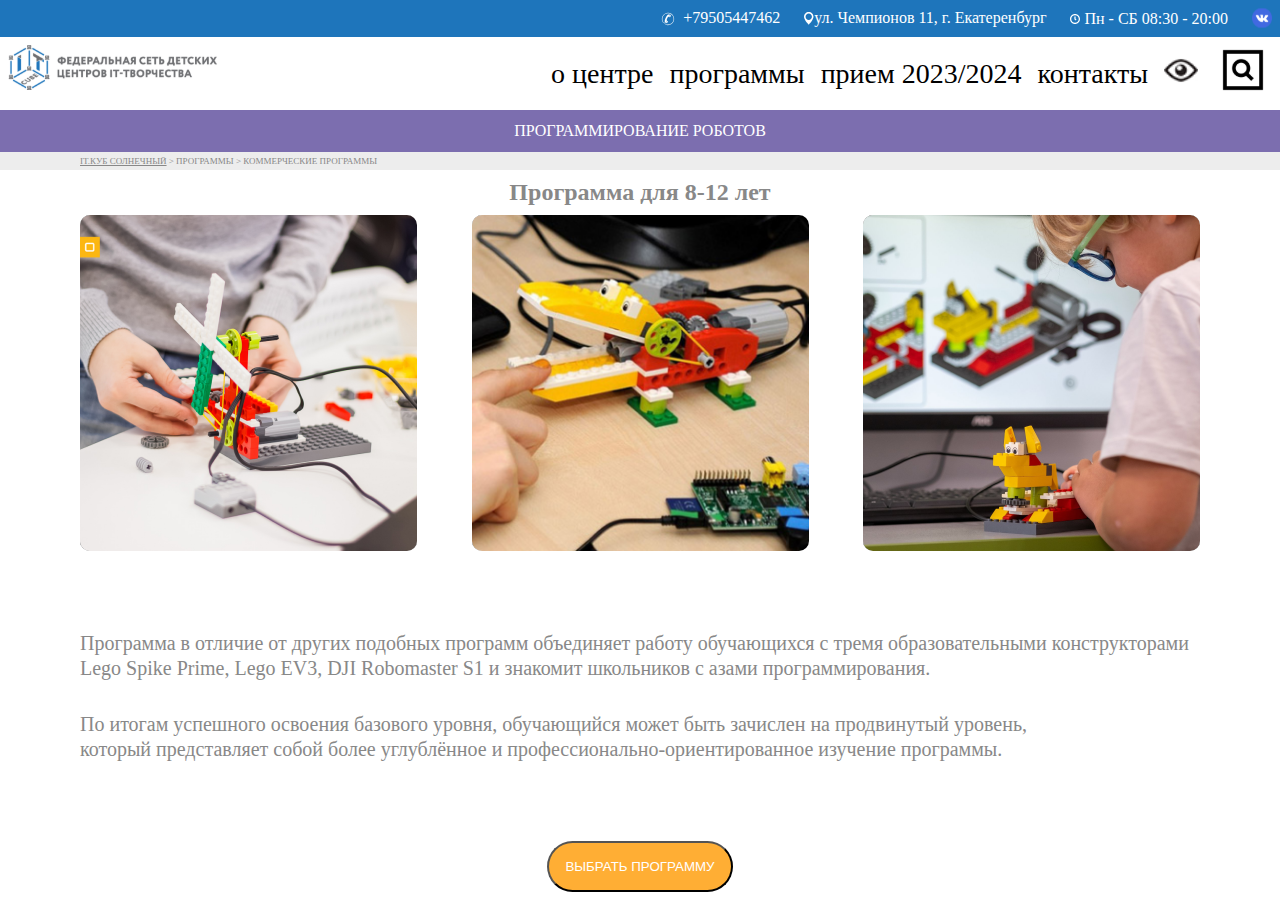
<file: card/index.html>
<!DOCTYPE html>
<html lang="ru">
<head>
	<meta charset="UTF-8">
	<meta name="viewport" content="width=device-width, initial-scale=1.0">
	<link rel="stylesheet" href="style.css">
	<title>Карточка программы</title>
</head>
<body>
	<header>
		<div class="desktop">
			<svg width="20" height="20" viewBox="0 0 24 23" fill="none" xmlns="http://www.w3.org/2000/svg" xmlns:xlink="http://www.w3.org/1999/xlink">
				<rect width="24" height="23" fill="url(#pattern0_28_21)"/>
				<defs>
				<pattern id="pattern0_28_21" patternContentUnits="objectBoundingBox" width="1" height="1">
				<use xlink:href="#image0_28_21" transform="matrix(0.00195312 0 0 0.00203804 0 -0.0217391)"/>
				</pattern>
				<image id="image0_28_21" width="512" height="512" xlink:href="[data-uri]"/>
				</defs>
			</svg>
		</div>
		<div class="desktop">
			<svg width="10" height="10" viewBox="0 0 18 18" fill="none" xmlns="http://www.w3.org/2000/svg">
				<path d="M9 0C4.05 0 0 4.05 0 9C0 13.95 4.05 18 9 18C13.95 18 18 13.95 18 9C18 4.05 13.95 0 9 0ZM9 2.25C12.735 2.25 15.75 5.265 15.75 9C15.75 12.735 12.735 15.75 9 15.75C5.265 15.75 2.25 12.735 2.25 9C2.25 5.265 5.265 2.25 9 2.25ZM7.875 4.5V9.495L8.235 9.7875L9.36 10.9125L10.125 11.7675L11.745 10.1475L10.89 9.3825L10.125 8.6175V4.545H7.875V4.5Z" fill="white"/>
			</svg>
			<span>
				 Пн - СБ 08:30 - 20:00
			</span>
		</div>
		<div>
			<svg width="10" height="13" viewBox="0 0 10 13" fill="none" xmlns="http://www.w3.org/2000/svg">
				<path d="M4.74169 0C2.11796 0 0 2.11796 0 4.74169C0 7.90282 4.74169 12.6445 4.74169 12.6445C4.74169 12.6445 9.48338 7.90282 9.48338 4.74169C9.48338 2.11796 7.36543 0 4.74169 0ZM4.74169 1.58056C6.49612 1.58056 7.90282 3.00307 7.90282 4.74169C7.90282 6.49612 6.49612 7.90282 4.74169 7.90282C3.00307 7.90282 1.58056 6.49612 1.58056 4.74169C1.58056 3.00307 3.00307 1.58056 4.74169 1.58056Z" fill="white"/>
			</svg>
			<span>
				ул. Чемпионов 11, г. Екатеренбург
			</span>
		</div>
		<div>
			<svg width="14" height="14" viewBox="0 0 14 14" fill="none" xmlns="http://www.w3.org/2000/svg">
				<path d="M7.01105 13.162C5.07905 13.162 3.51105 12.378 3.51105 11.118C3.51105 10.74 3.67905 10.376 4.00105 9.998C3.80505 9.662 3.69305 9.48 3.69305 9.172C3.69305 8.29 4.72905 5.518 5.69505 4.104C6.67505 2.676 6.96905 2.438 7.86505 2.438C8.21505 2.438 8.45305 2.452 8.62105 2.494V2.76C8.62105 3.614 8.39705 4.286 7.96305 4.79H7.86505C7.48705 4.79 7.19305 4.888 6.99705 5.112C6.60505 5.574 5.66705 7.674 5.66705 8.052C5.66705 8.304 5.77905 8.556 6.01705 8.766C5.89105 9.508 5.42905 10.152 4.63105 10.684L4.29505 10.404C4.11305 10.6 4.04305 10.81 4.04305 11.034C4.04305 11.972 5.17705 12.602 7.01105 12.602C8.97105 12.602 10.777 11.538 11.841 9.802C12.373 8.934 12.625 7.982 12.625 6.988C12.625 4.986 11.561 3.096 9.81105 2.116C8.94305 1.626 8.01905 1.374 7.01105 1.374C4.98105 1.374 3.10505 2.508 2.11105 4.244C1.62105 5.098 1.36905 6.008 1.36905 6.988C1.36905 8.43 1.84505 9.55 2.90905 10.838C2.83905 10.866 2.74105 10.908 2.61505 10.908C1.87305 10.908 0.837047 8.738 0.837047 6.988C0.837047 4.804 2.02705 2.802 3.94505 1.682C4.89705 1.122 5.91905 0.841999 7.01105 0.841999C9.18105 0.841999 11.253 2.018 12.331 3.922C12.877 4.888 13.157 5.896 13.157 6.988C13.157 9.158 11.953 11.244 10.049 12.336C9.09705 12.882 8.08905 13.162 7.01105 13.162ZM8.94305 5.126C8.88705 5.126 8.63505 5.056 8.17305 4.916C8.71905 4.244 8.87305 3.684 8.87305 2.844V2.592L9.43305 2.872C9.65705 2.984 9.74105 3.026 9.74105 3.32C9.74105 3.852 9.67105 4.286 9.48905 4.636C9.32105 4.958 9.13905 5.126 8.94305 5.126ZM5.70905 11.216C5.68105 11.216 5.66705 11.202 5.65305 11.202C5.62505 11.202 5.37305 11.076 4.85505 10.838C5.66705 10.306 6.17105 9.592 6.26905 8.864L6.73105 9.214C6.88505 9.326 6.96905 9.466 6.96905 9.592C6.96905 9.984 6.07305 11.216 5.70905 11.216Z" fill="white"/>
			</svg>
			&ensp;
			<span>+79505447462</span>
		</div>
	</header>
	<main>
		<nav class="navigate">
			<svg class="logo"  viewBox="0 0 210 45" fill="none" xmlns="http://www.w3.org/2000/svg" xmlns:xlink="http://www.w3.org/1999/xlink">
				<rect class="logo"  fill="url(#pattern0_28_47)"/>
				<defs>
				<pattern id="pattern0_28_47" patternContentUnits="objectBoundingBox" width="1" height="1">
				<use xlink:href="#image0_28_47" transform="matrix(0.000762195 0 0 0.00355691 0 -0.00863821)"/>
				</pattern>
				<image id="image0_28_47" width="1312" height="286" xlink:href="[data-uri]"/>
				</defs>
			</svg>
			<div class="burger">
				<span class="burger_mobile">|</span>
				<span class="burger_mobile">|</span>
				<span class="burger_mobile">|</span>
			</div>
			<div class="nav-bar">
				<span>о центре</span>
				<span>программы</span>
				<span>прием 2023/2024</span>
				<span>контакты</span>
				<span>
					<svg width="34" height="31" viewBox="0 0 34 31" fill="none" xmlns="http://www.w3.org/2000/svg" xmlns:xlink="http://www.w3.org/1999/xlink">
						<rect width="34" height="31" fill="url(#pattern0_28_34)"/>
						<defs>
						<pattern id="pattern0_28_34" patternContentUnits="objectBoundingBox" width="1" height="1">
						<use xlink:href="#image0_28_34" transform="matrix(0.0416667 0 0 0.0456989 0 -0.0483871)"/>
						</pattern>
						<image id="image0_28_34" width="24" height="24" xlink:href="[data-uri]"/>
						</defs>
					</svg>
				</span>
				<span>
					<svg width="58" height="50" viewBox="0 0 58 50" fill="none" xmlns="http://www.w3.org/2000/svg" xmlns:xlink="http://www.w3.org/1999/xlink">
						<rect width="58" height="50" fill="url(#pattern0_26_68)"/>
						<defs>
						<pattern id="pattern0_26_68" patternContentUnits="objectBoundingBox" width="1" height="1">
						<use xlink:href="#image0_26_68" transform="matrix(0.000625 0 0 0.000725 0 -0.08)"/>
						</pattern>
						<image id="image0_26_68" width="1600" height="1600" xlink:href="[data-uri]"/>
						</defs>
					</svg>
				</span>
			</div>
		</nav>
		<section class="mobile title">ПРОГРАММЫ</section>
		<section class="desktop title">ПРОГРАММИРОВАНИЕ РОБОТОВ</section>
		<section class="hotkeys">
			<a href="https://itcube-solnech.dm-centre.ru/" target="_blank">IT.КУБ СОЛНЕЧНЫЙ</a> > ПРОГРАММЫ > КОММЕРЧЕСКИЕ ПРОГРАММЫ
		</section>
		<section class="program_name">
			<span>Программа для 8-12 лет</span>
		</section>
		<section class="images">
			<img src="./img/2.png" class="desktop image_item"/>
			<img src="./img/1.png" class="image_item"/>
			<img src="./img/3.png" class="desktop image_item"/>
		</section>
		<section class="description">
			<div>
				Программа в отличие от других подобных программ объединяет работу обучающихся с тремя образовательными конструкторами Lego Spike Prime, Lego EV3, DJI Robomaster S1 и знакомит школьников с азами программирования.
			</div>
			<div>
				По итогам успешного освоения базового уровня, обучающийся может быть зачислен на продвинутый уровень, который представляет собой более углублённое и профессионально-ориентированное изучение программы.
			</div>
		</section>
		<section class="button-wrapper">
			<button class="button">ВЫБРАТЬ ПРОГРАММУ</button>
		</section>
	</main>	
</body>
</html>
</file>
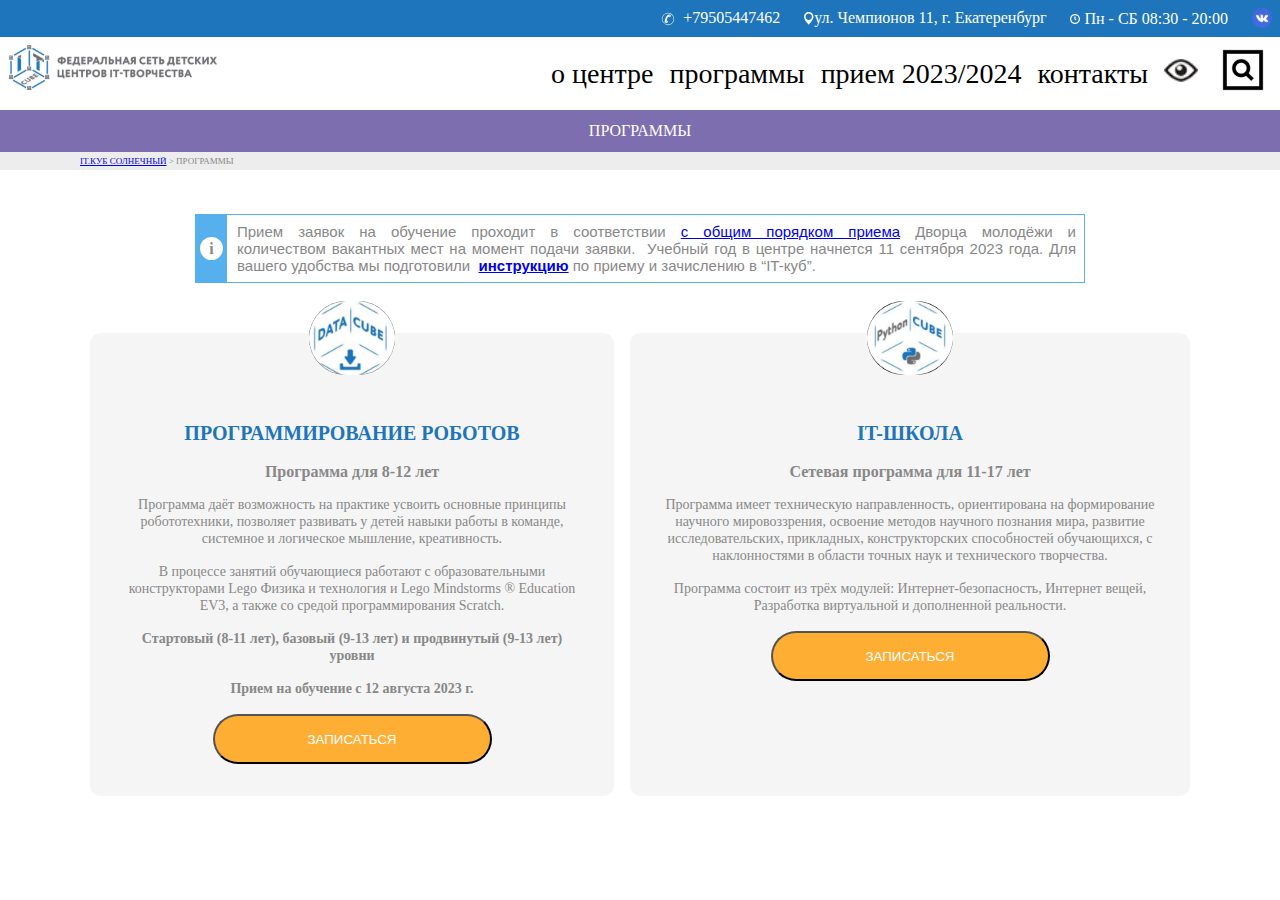
<file: program-list/index.html>
<!DOCTYPE html>
<html lang="ru">
<head>
	<meta charset="UTF-8">
	<meta name="viewport" content="width=device-width, initial-scale=1.0">
	<link rel="stylesheet" href="style.css">
	<title>Список платных программ</title>
</head>
<body>
	<header>
		<div class="desktop">
			<svg width="20" height="20" viewBox="0 0 24 23" fill="none" xmlns="http://www.w3.org/2000/svg" xmlns:xlink="http://www.w3.org/1999/xlink">
				<rect width="24" height="23" fill="url(#pattern0_28_21)"/>
				<defs>
				<pattern id="pattern0_28_21" patternContentUnits="objectBoundingBox" width="1" height="1">
				<use xlink:href="#image0_28_21" transform="matrix(0.00195312 0 0 0.00203804 0 -0.0217391)"/>
				</pattern>
				<image id="image0_28_21" width="512" height="512" xlink:href="[data-uri]"/>
				</defs>
			</svg>
		</div>
		<div class="desktop">
			<svg width="10" height="10" viewBox="0 0 18 18" fill="none" xmlns="http://www.w3.org/2000/svg">
				<path d="M9 0C4.05 0 0 4.05 0 9C0 13.95 4.05 18 9 18C13.95 18 18 13.95 18 9C18 4.05 13.95 0 9 0ZM9 2.25C12.735 2.25 15.75 5.265 15.75 9C15.75 12.735 12.735 15.75 9 15.75C5.265 15.75 2.25 12.735 2.25 9C2.25 5.265 5.265 2.25 9 2.25ZM7.875 4.5V9.495L8.235 9.7875L9.36 10.9125L10.125 11.7675L11.745 10.1475L10.89 9.3825L10.125 8.6175V4.545H7.875V4.5Z" fill="white"/>
			</svg>
			<span>
				 Пн - СБ 08:30 - 20:00
			</span>
		</div>
		<div>
			<svg width="10" height="13" viewBox="0 0 10 13" fill="none" xmlns="http://www.w3.org/2000/svg">
				<path d="M4.74169 0C2.11796 0 0 2.11796 0 4.74169C0 7.90282 4.74169 12.6445 4.74169 12.6445C4.74169 12.6445 9.48338 7.90282 9.48338 4.74169C9.48338 2.11796 7.36543 0 4.74169 0ZM4.74169 1.58056C6.49612 1.58056 7.90282 3.00307 7.90282 4.74169C7.90282 6.49612 6.49612 7.90282 4.74169 7.90282C3.00307 7.90282 1.58056 6.49612 1.58056 4.74169C1.58056 3.00307 3.00307 1.58056 4.74169 1.58056Z" fill="white"/>
			</svg>
			<span>
				ул. Чемпионов 11, г. Екатеренбург
			</span>
		</div>
		<div>
			<svg width="14" height="14" viewBox="0 0 14 14" fill="none" xmlns="http://www.w3.org/2000/svg">
				<path d="M7.01105 13.162C5.07905 13.162 3.51105 12.378 3.51105 11.118C3.51105 10.74 3.67905 10.376 4.00105 9.998C3.80505 9.662 3.69305 9.48 3.69305 9.172C3.69305 8.29 4.72905 5.518 5.69505 4.104C6.67505 2.676 6.96905 2.438 7.86505 2.438C8.21505 2.438 8.45305 2.452 8.62105 2.494V2.76C8.62105 3.614 8.39705 4.286 7.96305 4.79H7.86505C7.48705 4.79 7.19305 4.888 6.99705 5.112C6.60505 5.574 5.66705 7.674 5.66705 8.052C5.66705 8.304 5.77905 8.556 6.01705 8.766C5.89105 9.508 5.42905 10.152 4.63105 10.684L4.29505 10.404C4.11305 10.6 4.04305 10.81 4.04305 11.034C4.04305 11.972 5.17705 12.602 7.01105 12.602C8.97105 12.602 10.777 11.538 11.841 9.802C12.373 8.934 12.625 7.982 12.625 6.988C12.625 4.986 11.561 3.096 9.81105 2.116C8.94305 1.626 8.01905 1.374 7.01105 1.374C4.98105 1.374 3.10505 2.508 2.11105 4.244C1.62105 5.098 1.36905 6.008 1.36905 6.988C1.36905 8.43 1.84505 9.55 2.90905 10.838C2.83905 10.866 2.74105 10.908 2.61505 10.908C1.87305 10.908 0.837047 8.738 0.837047 6.988C0.837047 4.804 2.02705 2.802 3.94505 1.682C4.89705 1.122 5.91905 0.841999 7.01105 0.841999C9.18105 0.841999 11.253 2.018 12.331 3.922C12.877 4.888 13.157 5.896 13.157 6.988C13.157 9.158 11.953 11.244 10.049 12.336C9.09705 12.882 8.08905 13.162 7.01105 13.162ZM8.94305 5.126C8.88705 5.126 8.63505 5.056 8.17305 4.916C8.71905 4.244 8.87305 3.684 8.87305 2.844V2.592L9.43305 2.872C9.65705 2.984 9.74105 3.026 9.74105 3.32C9.74105 3.852 9.67105 4.286 9.48905 4.636C9.32105 4.958 9.13905 5.126 8.94305 5.126ZM5.70905 11.216C5.68105 11.216 5.66705 11.202 5.65305 11.202C5.62505 11.202 5.37305 11.076 4.85505 10.838C5.66705 10.306 6.17105 9.592 6.26905 8.864L6.73105 9.214C6.88505 9.326 6.96905 9.466 6.96905 9.592C6.96905 9.984 6.07305 11.216 5.70905 11.216Z" fill="white"/>
			</svg>
			&ensp;
			<span>+79505447462</span>
		</div>
	</header>
	<main>
		<nav class="navigate">
			<svg class="logo"  viewBox="0 0 210 45" fill="none" xmlns="http://www.w3.org/2000/svg" xmlns:xlink="http://www.w3.org/1999/xlink">
				<rect class="logo"  fill="url(#pattern0_28_47)"/>
				<defs>
				<pattern id="pattern0_28_47" patternContentUnits="objectBoundingBox" width="1" height="1">
				<use xlink:href="#image0_28_47" transform="matrix(0.000762195 0 0 0.00355691 0 -0.00863821)"/>
				</pattern>
				<image id="image0_28_47" width="1312" height="286" xlink:href="[data-uri]"/>
				</defs>
			</svg>
			<div class="burger">
				<span class="burger_mobile">|</span>
				<span class="burger_mobile">|</span>
				<span class="burger_mobile">|</span>
			</div>
			<div class="nav-bar">
				<span>о центре</span>
				<span>программы</span>
				<span>прием 2023/2024</span>
				<span>контакты</span>
				<span>
					<svg width="34" height="31" viewBox="0 0 34 31" fill="none" xmlns="http://www.w3.org/2000/svg" xmlns:xlink="http://www.w3.org/1999/xlink">
						<rect width="34" height="31" fill="url(#pattern0_28_34)"/>
						<defs>
						<pattern id="pattern0_28_34" patternContentUnits="objectBoundingBox" width="1" height="1">
						<use xlink:href="#image0_28_34" transform="matrix(0.0416667 0 0 0.0456989 0 -0.0483871)"/>
						</pattern>
						<image id="image0_28_34" width="24" height="24" xlink:href="[data-uri]"/>
						</defs>
					</svg>
				</span>
				<span>
					<svg width="58" height="50" viewBox="0 0 58 50" fill="none" xmlns="http://www.w3.org/2000/svg" xmlns:xlink="http://www.w3.org/1999/xlink">
						<rect width="58" height="50" fill="url(#pattern0_26_68)"/>
						<defs>
						<pattern id="pattern0_26_68" patternContentUnits="objectBoundingBox" width="1" height="1">
						<use xlink:href="#image0_26_68" transform="matrix(0.000625 0 0 0.000725 0 -0.08)"/>
						</pattern>
						<image id="image0_26_68" width="1600" height="1600" xlink:href="[data-uri]"/>
						</defs>
					</svg>
				</span>
			</div>
		</nav>
		<section class="title">ПРОГРАММЫ</section>
		<section class="hotkeys">
			<a href="https://itcube-solnech.dm-centre.ru/" target="_blank">IT.КУБ СОЛНЕЧНЫЙ</a> > ПРОГРАММЫ
		</section>
		<section class="information">
			<div class="i"><span>i</span></div>
			<div class="info__description">
				Прием заявок на обучение проходит в соответствии 
				<a href="#">с общим порядком приема</a>
				Дворца молодёжи и количеством вакантных мест на момент подачи заявки.  Учебный год в центре начнется 11 сентября 2023 года. Для вашего удобства мы подготовили 
				<a href="#"><strong>инструкцию</strong></a>
				по приему и зачислению в “IT-куб”.
			</div>
		</section>
		<section class="description">
			<div class="program-wrapper">
				<div class="img-wrapper"><img src="./img/data-cube.png"></div>
				<span class="program-title">ПРОГРАММИРОВАНИЕ РОБОТОВ</span>
				<span class="program-cliets">Программа для 8-12 лет</span>
				<span class="program-description">Программа даёт возможность на практике усвоить основные принципы робототехники, позволяет развивать у детей навыки работы в команде, системное и логическое мышление, креативность.</span>
				<span class="program-description">В процессе занятий обучающиеся работают с образовательными конструкторами Lego Физика и технология и Lego Mindstorms ® Education EV3, а также со средой программирования Scratch.
				</span>
				<span class="program-info">Стартовый (8-11 лет), базовый (9-13 лет) и продвинутый (9-13 лет) уровни</span>
				<span class="program-info">Прием на обучение с 12 августа 2023 г.</span>
				<button class="button">ЗАПИСАТЬСЯ</button>
			</div>
			<div class="program-wrapper">
				<div class="img-wrapper"><img src="./img/python-cube.png"></div>
				<span class="program-title">IT-ШКОЛА</span>
				<span class="program-cliets">Сетевая программа для 11-17 лет</span>
				<span class="program-description">Программа имеет техническую направленность, ориентирована на формирование научного мировоззрения, освоение методов научного познания мира, развитие исследовательских, прикладных, конструкторских способностей обучающихся, с наклонностями в области точных наук и технического творчества.</span>
				<span class="program-description">Программа состоит из трёх модулей: Интернет-безопасность, Интернет вещей, Разработка виртуальной и дополненной реальности.
				</span>
				<button class="button">ЗАПИСАТЬСЯ</button>
			</div>
		</section>
	</main>	
</body>
</html>
</file>
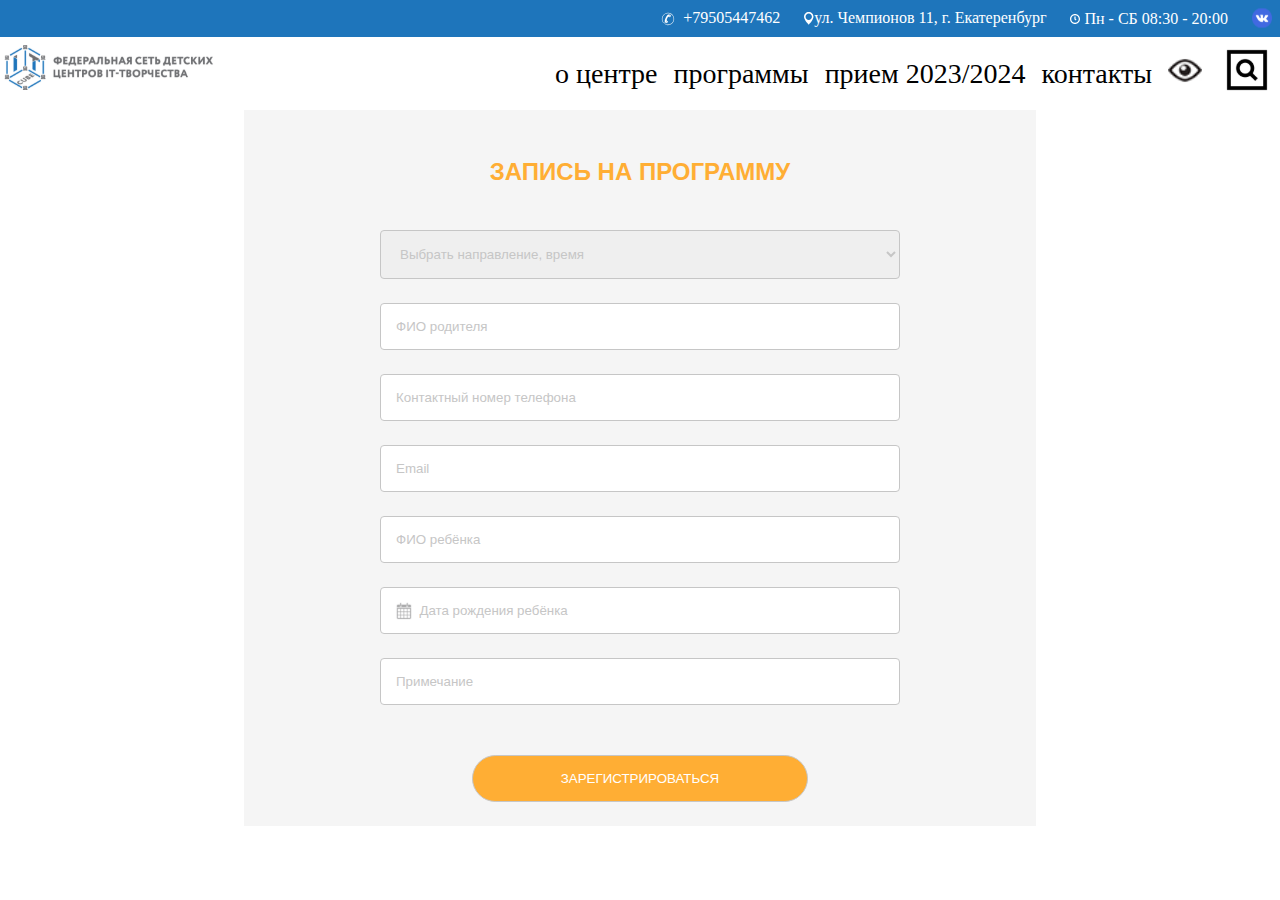
<file: register-form/index.html>
<!DOCTYPE html>
<html lang="ru">
<head>
	<meta charset="UTF-8">
	<meta name="viewport" content="width=device-width, initial-scale=1.0">
	<link rel="stylesheet" href="style.css">
	<title>Форма регистрации на платную программу</title>
</head>
<body>
	<header>
		<div class="desktop">
			<svg width="20" height="20" viewBox="0 0 24 23" fill="none" xmlns="http://www.w3.org/2000/svg" xmlns:xlink="http://www.w3.org/1999/xlink">
				<rect width="24" height="23" fill="url(#pattern0_28_21)"/>
				<defs>
				<pattern id="pattern0_28_21" patternContentUnits="objectBoundingBox" width="1" height="1">
				<use xlink:href="#image0_28_21" transform="matrix(0.00195312 0 0 0.00203804 0 -0.0217391)"/>
				</pattern>
				<image id="image0_28_21" width="512" height="512" xlink:href="[data-uri]"/>
				</defs>
			</svg>
		</div>
		<div class="desktop">
			<svg width="10" height="10" viewBox="0 0 18 18" fill="none" xmlns="http://www.w3.org/2000/svg">
				<path d="M9 0C4.05 0 0 4.05 0 9C0 13.95 4.05 18 9 18C13.95 18 18 13.95 18 9C18 4.05 13.95 0 9 0ZM9 2.25C12.735 2.25 15.75 5.265 15.75 9C15.75 12.735 12.735 15.75 9 15.75C5.265 15.75 2.25 12.735 2.25 9C2.25 5.265 5.265 2.25 9 2.25ZM7.875 4.5V9.495L8.235 9.7875L9.36 10.9125L10.125 11.7675L11.745 10.1475L10.89 9.3825L10.125 8.6175V4.545H7.875V4.5Z" fill="white"/>
			</svg>
			<span>
				 Пн - СБ 08:30 - 20:00
			</span>
		</div>
		<div>
			<svg width="10" height="13" viewBox="0 0 10 13" fill="none" xmlns="http://www.w3.org/2000/svg">
				<path d="M4.74169 0C2.11796 0 0 2.11796 0 4.74169C0 7.90282 4.74169 12.6445 4.74169 12.6445C4.74169 12.6445 9.48338 7.90282 9.48338 4.74169C9.48338 2.11796 7.36543 0 4.74169 0ZM4.74169 1.58056C6.49612 1.58056 7.90282 3.00307 7.90282 4.74169C7.90282 6.49612 6.49612 7.90282 4.74169 7.90282C3.00307 7.90282 1.58056 6.49612 1.58056 4.74169C1.58056 3.00307 3.00307 1.58056 4.74169 1.58056Z" fill="white"/>
			</svg>
			<span>
				ул. Чемпионов 11, г. Екатеренбург
			</span>
		</div>
		<div>
			<svg width="14" height="14" viewBox="0 0 14 14" fill="none" xmlns="http://www.w3.org/2000/svg">
				<path d="M7.01105 13.162C5.07905 13.162 3.51105 12.378 3.51105 11.118C3.51105 10.74 3.67905 10.376 4.00105 9.998C3.80505 9.662 3.69305 9.48 3.69305 9.172C3.69305 8.29 4.72905 5.518 5.69505 4.104C6.67505 2.676 6.96905 2.438 7.86505 2.438C8.21505 2.438 8.45305 2.452 8.62105 2.494V2.76C8.62105 3.614 8.39705 4.286 7.96305 4.79H7.86505C7.48705 4.79 7.19305 4.888 6.99705 5.112C6.60505 5.574 5.66705 7.674 5.66705 8.052C5.66705 8.304 5.77905 8.556 6.01705 8.766C5.89105 9.508 5.42905 10.152 4.63105 10.684L4.29505 10.404C4.11305 10.6 4.04305 10.81 4.04305 11.034C4.04305 11.972 5.17705 12.602 7.01105 12.602C8.97105 12.602 10.777 11.538 11.841 9.802C12.373 8.934 12.625 7.982 12.625 6.988C12.625 4.986 11.561 3.096 9.81105 2.116C8.94305 1.626 8.01905 1.374 7.01105 1.374C4.98105 1.374 3.10505 2.508 2.11105 4.244C1.62105 5.098 1.36905 6.008 1.36905 6.988C1.36905 8.43 1.84505 9.55 2.90905 10.838C2.83905 10.866 2.74105 10.908 2.61505 10.908C1.87305 10.908 0.837047 8.738 0.837047 6.988C0.837047 4.804 2.02705 2.802 3.94505 1.682C4.89705 1.122 5.91905 0.841999 7.01105 0.841999C9.18105 0.841999 11.253 2.018 12.331 3.922C12.877 4.888 13.157 5.896 13.157 6.988C13.157 9.158 11.953 11.244 10.049 12.336C9.09705 12.882 8.08905 13.162 7.01105 13.162ZM8.94305 5.126C8.88705 5.126 8.63505 5.056 8.17305 4.916C8.71905 4.244 8.87305 3.684 8.87305 2.844V2.592L9.43305 2.872C9.65705 2.984 9.74105 3.026 9.74105 3.32C9.74105 3.852 9.67105 4.286 9.48905 4.636C9.32105 4.958 9.13905 5.126 8.94305 5.126ZM5.70905 11.216C5.68105 11.216 5.66705 11.202 5.65305 11.202C5.62505 11.202 5.37305 11.076 4.85505 10.838C5.66705 10.306 6.17105 9.592 6.26905 8.864L6.73105 9.214C6.88505 9.326 6.96905 9.466 6.96905 9.592C6.96905 9.984 6.07305 11.216 5.70905 11.216Z" fill="white"/>
			</svg>
			&ensp;
			<span>+79505447462</span>
		</div>
	</header>
	<main>
		<nav class="navigate">
			<svg class="logo"  viewBox="0 0 210 45" fill="none" xmlns="http://www.w3.org/2000/svg" xmlns:xlink="http://www.w3.org/1999/xlink">
				<rect class="logo"  fill="url(#pattern0_28_47)"/>
				<defs>
				<pattern id="pattern0_28_47" patternContentUnits="objectBoundingBox" width="1" height="1">
				<use xlink:href="#image0_28_47" transform="matrix(0.000762195 0 0 0.00355691 0 -0.00863821)"/>
				</pattern>
				<image id="image0_28_47" width="1312" height="286" xlink:href="[data-uri]"/>
				</defs>
			</svg>
			<div class="burger">
				<span class="burger_mobile">|</span>
				<span class="burger_mobile">|</span>
				<span class="burger_mobile">|</span>
			</div>
			<div class="nav-bar">
				<span>о центре</span>
				<span>программы</span>
				<span>прием 2023/2024</span>
				<span>контакты</span>
				<span>
					<svg width="34" height="31" viewBox="0 0 34 31" fill="none" xmlns="http://www.w3.org/2000/svg" xmlns:xlink="http://www.w3.org/1999/xlink">
						<rect width="34" height="31" fill="url(#pattern0_28_34)"/>
						<defs>
						<pattern id="pattern0_28_34" patternContentUnits="objectBoundingBox" width="1" height="1">
						<use xlink:href="#image0_28_34" transform="matrix(0.0416667 0 0 0.0456989 0 -0.0483871)"/>
						</pattern>
						<image id="image0_28_34" width="24" height="24" xlink:href="[data-uri]"/>
						</defs>
					</svg>
				</span>
				<span>
					<svg width="58" height="50" viewBox="0 0 58 50" fill="none" xmlns="http://www.w3.org/2000/svg" xmlns:xlink="http://www.w3.org/1999/xlink">
						<rect width="58" height="50" fill="url(#pattern0_26_68)"/>
						<defs>
						<pattern id="pattern0_26_68" patternContentUnits="objectBoundingBox" width="1" height="1">
						<use xlink:href="#image0_26_68" transform="matrix(0.000625 0 0 0.000725 0 -0.08)"/>
						</pattern>
						<image id="image0_26_68" width="1600" height="1600" xlink:href="[data-uri]"/>
						</defs>
					</svg>
				</span>
			</div>
		</nav>
		<div class="form-wrapper">
			<h4>ЗАПИСЬ НА ПРОГРАММУ</h4>
			<form class="form">
				<div class="form-inputs">
					<label name="direction"></label>
					<select required>
						<option>Выбрать направление, время</option>
						<option></option>
					</select>
					<label name="parent_name"></label>
					<input type="text" placeholder="ФИО родителя" required>
					<label name="phone"></label>
					<input type="tel" placeholder="Контактный номер телефона" required>
					<label name="email"></label>
					<input type="email" placeholder="Email" required>
					<label name="child_name"></label>
					<input type="text" placeholder="ФИО ребёнка" required>
					<label name="date"></label>
					<div class="sd-container">
						<input class="sd" type="text" name="selected_date" onfocus="(this.type='date')" onblur="(this.type='text')" placeholder="Дата рождения ребёнка"/>
						<span class="open-button">
							<button type="button">
								<svg width="20" height="20" viewBox="0 0 26 26" fill="none" xmlns="http://www.w3.org/2000/svg" xmlns:xlink="http://www.w3.org/1999/xlink">
									<rect width="26" height="26" fill="url(#pattern0_30_29)"/>
									<defs>
									<pattern id="pattern0_30_29" patternContentUnits="objectBoundingBox" width="1" height="1">
									<use xlink:href="#image0_30_29" transform="scale(0.00277778)"/>
									</pattern>
									<image id="image0_30_29" width="360" height="360" xlink:href="[data-uri]"/>
									</defs>
									</svg>
							</button>
						</span>
					</div>
					<label name="description"></label>
					<input type="text" placeholder="Примечание">
				</div>
				<input class="submit" type="submit" value="ЗАРЕГИСТРИРОВАТЬСЯ">
			</form>
		</div>
	</main>
</body>
</html>
</file>
<file: card/style.css>
body {
	margin: 0;
	font-family: 'Montserrat', sans-serif;
}
.desktop {
	display: none;
}
@media (width>1024px) {
	.mobile {
		display: none;
	}
	.desktop {
		display: block;
	}
}

header {
	background-color: #1E75BB;
	display: flex;
	padding: 8px;
	flex-direction: column;
	gap: 8px;
	font-family: 'Montserrat';
	font-size: 10px;
	font-weight: 400;
	line-height: 12.19px;
	text-align: center;
	color: #fff;
}
header div {
	display: flex;
	justify-content: flex-end;
}
@media (width>1024px) {
	header {
		flex-direction: row-reverse;
		justify-content: end;
		align-items: center;
		gap: 24px;
		font-size: 16px;

	}
	.desktop {
		display: block;
	}
}
.burger {
	width: 28px;
	height: 16px;
	rotate: 270deg;
	top: 0.5rem;
	right: 8px;
	position: relative;
	display: flex;
	@media (width>1024px) {
		display: none;
	}
}
.nav-bar {
	font-family: 'Montserrat';
	font-size: 28px;
	font-weight: 400;
	text-align: center;
	display: flex;
	gap: 16px;
	align-items: center;
	@media (width<=1024px) {
		display: none;
	}
}
.navigate {
	display: flex;
	justify-content: space-between;
	margin: 8px;
	position: sticky;
	top:0;
	background-color: #fff;
}
.burger_mobile {
	font-size: 20px;
	font-weight: 900;
	color: #1E75BB;
}
.logo {
	width: 210px;
	height: 45px;
	@media (width>1024) {
		width: 376px;
		height: 82px;
	}
}
.title {
	font-family: "Montserrat";
	color: #fff;
	background-color: #7C6EAF;
	text-align: center;
	padding: 12px;
}
.hotkeys {
	font-family: "Montserrat";
	font-size: 9px;
	padding: 4px 0;
	font-weight: 400;
	color: #888888;
	background-color: #EDEDED;
	& a {
		color: inherit;
	}
	@media (width>1024px) {
		padding-left: 5rem;;
	}
}
.program_name {
	font-family: "Montserrat";
	font-size: 19px;
	font-weight: 600;
	line-height: 23.16px;
	text-align: center;
	color: #888888;
	margin: 0.5rem 0;
	@media (width>1024px) {
		font-size: 24px;
		font-weight: 700;
		line-height: 29.26px;
	}
}
.images {
	margin: 0 5rem;
	display: flex;
	flex-direction: row;
	justify-content: space-between;
	@media (width<=1024px) {
		justify-content: center;
	}
}
.image_item {
	height: 293px;
	width: 298px;
	border-radius: 10px;
	@media (width>1024px) {
		height: 336px;
		width: 337px;
	}
}
.description {
	display: grid;
	gap: 1rem;
	font-family: "Montserrat";
	font-size: 16px;
	font-weight: 400;
	line-height: 19.5px;
	text-align: center;
	color: #888888;
	margin: 2rem 0.5rem;
	@media (width>1024px) {
		font-size: 20px;
		line-height: 24.38px;
		text-align: left;
		margin: 5rem 5rem;
		gap: 2rem;
	}
}
.button-wrapper {
	display: flex;
	justify-content: center;
}
.button {
	color: #fff;
	background-color: #FFAE34;
	margin-bottom: 2rem;
	padding: 1rem;
	border-radius: 50px;
}
button:hover {
	cursor: pointer;
}
</file>
<file: program-list/style.css>
body {
	margin: 0;
	font-family: 'Montserrat', sans-serif;
}
.desktop {
	display: none;
}
@media (width>1024px) {
	.mobile {
		display: none;
	}
	.desktop {
		display: block;
	}
	
}

header {
	background-color: #1E75BB;
	display: flex;
	padding: 8px;
	flex-direction: column;
	gap: 8px;
	font-family: 'Montserrat';
	font-size: 10px;
	font-weight: 400;
	line-height: 12.19px;
	text-align: center;
	color: #fff;
}
header div {
	display: flex;
	justify-content: flex-end;
}
@media (width>1024px) {
	header {
		flex-direction: row-reverse;
		justify-content: end;
		align-items: center;
		gap: 24px;
		font-size: 16px;

	}
	.desktop {
		display: block;
	}
}
.burger {
	width: 28px;
	height: 16px;
	rotate: 270deg;
	top: 0.5rem;
	right: 8px;
	position: relative;
	display: flex;
	@media (width>1024px) {
		display: none;
	}
}
.nav-bar {
	font-family: 'Montserrat';
	font-size: 28px;
	font-weight: 400;
	text-align: center;
	display: flex;
	gap: 16px;
	align-items: center;
	@media (width<=1024px) {
		display: none;
	}
}
.navigate {
	display: flex;
	justify-content: space-between;
	margin: 8px;
	position: sticky;
	top:0;
	background-color: #fff;
}
.burger_mobile {
	font-size: 20px;
	font-weight: 900;
	color: #1E75BB;
}
.logo {
	width: 210px;
	height: 45px;
	@media (width>1024) {
		width: 376px;
		height: 82px;
	}
}
.title {
	font-family: "Montserrat";
	color: #fff;
	background-color: #7C6EAF;
	text-align: center;
	padding: 12px;
}
.hotkeys {
	font-family: "Montserrat";
	font-size: 9px;
	padding: 4px 0;
	font-weight: 400;
	color: #888888;
	background-color: #EDEDED;
	@media (width>1024px) {
		padding-left: 5rem;;
	}
}
.information {
	box-sizing: border-box;
	margin: 12px 8px;
	border: 1px solid #56B0EE;
	display: flex;
	align-items: center;
	justify-content: center;
	text-align: justify;
	font-weight: 400;
	color: #888888;
	background-color: #56B0EE;
	@media (width>1024px) {
		font-size: 15px;
		max-width: 890px;
		margin:auto;
		margin-top: 44px;
	}
	& .i {
		& span {
			margin: 4px;
			font-family: "Montserrat";
			font-weight: 800;
			font-size: 16px;
			background-color: #fff;
			border-radius: 50%;
			width: 23px;
			height: 23px;
			display: flex;
			align-items: center;
			justify-content: center;
		}
	}
	& .info__description {
		height: 100%;
		padding: 8px 8px 8px 10px;
		background-color: #fff;
	}
}
.button {
	color: #fff;
	background-color: #FFAE34;
	margin-bottom: 2rem;
	padding: 1rem;
	border-radius: 50px;
	height: 50px;
	width: 279px;
}
.program-wrapper {
	margin-top: 50px;
	background-color: #F5F5F5;
	color: #888888;
	display: flex;
	align-items: center;
	gap: 16px;
	position: relative;
	flex-flow: column nowrap;
	border-radius: 10px;
	& .img-wrapper {
		display: flex;
		justify-content: center;
		& img {
			border-radius: 100px;
			position: absolute;
			top: -32px;
			width: 86px;
			height: 74px;
		}
	}
	@media (width>1024px) {

	}
	& .program-title {
		padding-top: 72px;
		font-family: "Montserrat";
		font-size: 20px;
		font-weight: 700;
		line-height: 24.38px;
		text-align: center;
		color: #1E75BB;

	}
	& .program-cliets {
		font-family: "Montserrat";
		font-size: 16px;
		font-weight: 700;
		line-height: 19.5px;
		text-align: center;

	}
	& .program-description {
		font-family: "Inter";
		font-size: 14px;
		font-weight: 400;
		line-height: 16.94px;
		text-align: center;

	}

	& .program-info {
		font-family: "Inter";
		font-size: 14px;
		font-weight: 700;
		line-height: 16.94px;
		text-align: center;

	}
}
.information, .description {
	margin-left: 8px;
	margin-right: 8px;
}
.program-description, .program-info {
	margin-left: 32px;
	margin-right: 32px;
}
@media (width>1024px) {
	.description {
		margin-left: 90px;
		margin-right: 90px;
		display: flex;
		flex-direction: row;
		gap: 16px;
		justify-content: space-between;
		& .program-wrapper {
			max-width: 560px;
		}
	}
	& .information {
		margin: auto;
		margin-top: 44px;
	}
}
button:hover {
	cursor: pointer;
}
</file>
<file: register-form/style.css>
body {
	margin: 0;
	font-family: 'Montserrat', sans-serif;
}
.desktop {
	display: none;
}
header {
	background-color: #1E75BB;
	display: flex;
	padding: 8px;
	flex-direction: column;
	gap: 8px;
	font-family: 'Montserrat';
	font-size: 10px;
	font-weight: 400;
	line-height: 12.19px;
	text-align: center;
	color: #fff;
}
header div {
	display: flex;
	justify-content: flex-end;
}
@media (width>1024px) {
	header {
		flex-direction: row-reverse;
		justify-content: end;
		align-items: center;
		gap: 24px;
		font-size: 16px;

	}
	.desktop {
		display: block;
	}
}

main {
	margin: 4px;
}
.burger {
	width: 28px;
	height: 16px;
	rotate: 270deg;
	top: 0.5rem;
	right: 8px;
	position: relative;
	display: flex;
	@media (width>1024px) {
		display: none;
	}
}
.nav-bar {
	font-family: 'Montserrat';
	font-size: 28px;
	font-weight: 400;
	text-align: center;
	display: flex;
	gap: 16px;
	align-items: center;
	@media (width<=1024px) {
		display: none;
	}
	
}
.navigate {
	display: flex;
	justify-content: space-between;
	margin: 8px 0;
	position: sticky;
	background-color: #fff;
	top:0;
}
.burger_mobile {
	font-size: 20px;
	font-weight: 900;
	color: #1E75BB;
}
.logo {
	width: 210px;
	height: 45px;
	@media (width>1024) {
		width: 376px;
		height: 82px;
	}
}

h4 {
	font-size: 24px;
	font-weight: 700;
	text-align: center;
	color: #FFAE34;
}
.form-wrapper {
	background-color: #F5F5F5;
	padding: 12px;
	margin: 8px;
	& .form-inputs {
		display: flex;
		flex-direction: column;
		gap: 12px;
	}
	@media (width>1024px) {
		margin: 0 15rem;
		padding: 1rem 8rem;
	}
}
form {
	display: flex;
	margin: 8px;
	flex-direction: column;
	gap: 50px;
	& select, input {
		border: #C6C6C6 1px solid;
		border-radius: 4px;
		padding: 4px 1rem;
		@media (width>1024px) {
			padding: 15px;
		}
	}
	
	& input::placeholder {
		color: #C6C6C6;
	}
	& >:last-child {
		background-color: #FFAE34;
		border-radius: 50px;
		color: #fff;
	}
	& select {
		color: #C6C6C6;
		& option:first {
			color: #C6C6C6;
		}
	}
	
}
.sd-container {
  position: relative;
  float: left;
}

.sd {
	padding-left: 2.4rem;
	width: -webkit-fill-available;
	content: 'Дата рождения ребёнка';
}
input::-webkit-calendar-picker-indicator {
	background: none;
	left: 0.5rem;
	z-index: 2;
	position: absolute;
}

.open-button {
  position: absolute;
  top: 0.1rem;
  left: 0.5rem;
  width: 25px;
  height: 25px;
  /* background: #fff; */
  pointer-events: none;
	@media (width>1024px) {
		top: 0.8rem;
	}
}

.open-button button {
  border: none;
  background: transparent;
}

.submit {
	@media (width>1024px) {
		width: 336px;
		align-self: center;
	}
}
</file>
